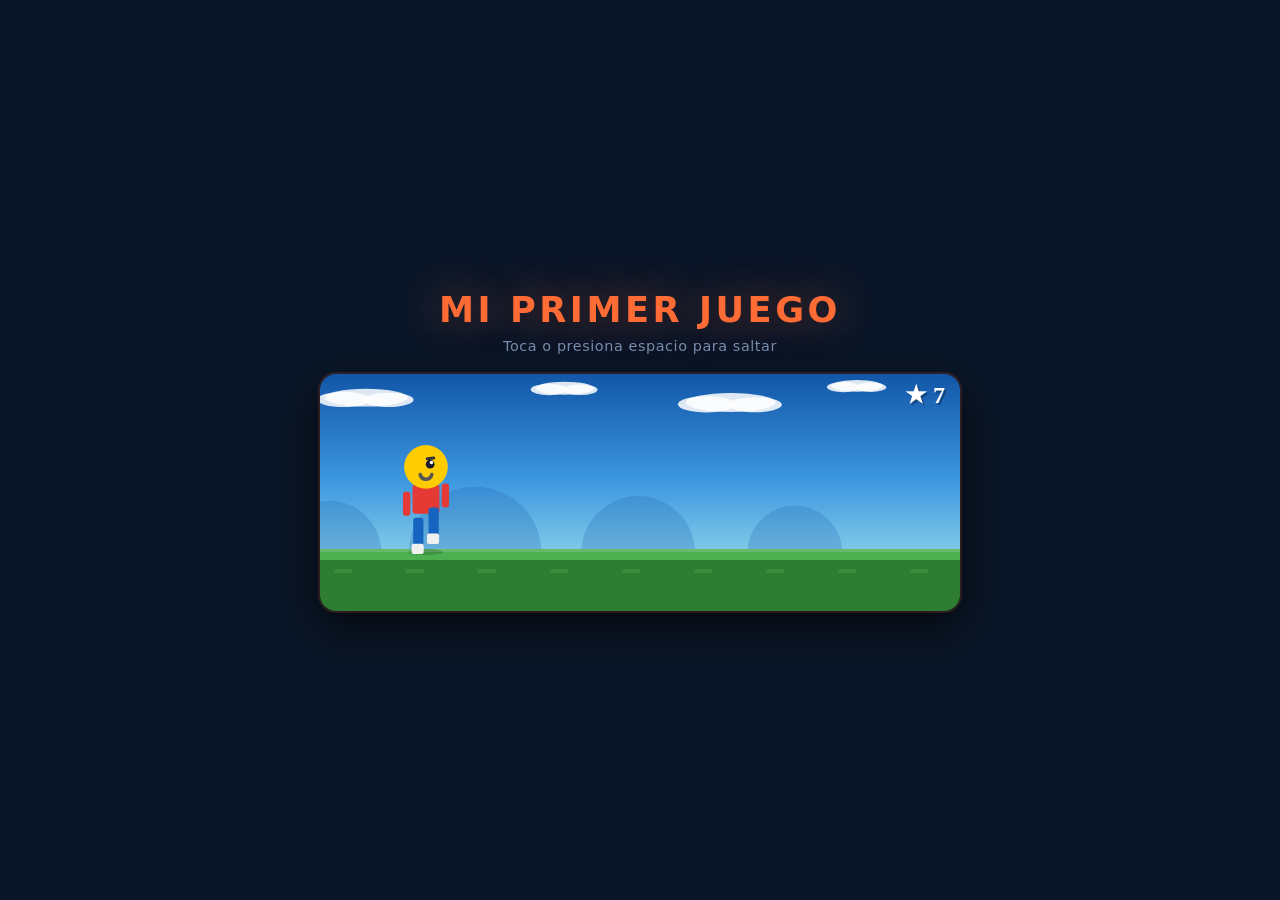
<file: index.html>
<!DOCTYPE html>
<html lang="es">
<head>
  <meta charset="UTF-8">
  <meta name="viewport" content="width=device-width, initial-scale=1.0">
  <title>Mi primer juego</title>
  <link rel="stylesheet" href="styles.css">
  <style>
    #go-overlay {
      display: none; position: fixed; inset: 0; z-index: 10;
      align-items: center; justify-content: center;
      background: rgba(0,0,0,0.45);
    }
    #go-overlay.active { display: flex; }
    #go-box {
      background: rgba(10,22,40,0.96);
      border: 1px solid rgba(255,107,53,0.3);
      border-radius: 18px; padding: 32px 28px; text-align: center;
      box-shadow: 0 24px 60px rgba(0,0,0,0.7);
      width: min(360px, calc(100vw - 40px));
    }
    #go-title {
      color: #ff6b35; font-size: clamp(1.3rem,5vw,1.9rem); font-weight: 900;
      letter-spacing: 0.08em; text-shadow: 0 0 30px rgba(255,107,53,0.5);
      margin-bottom: 4px;
    }
    #go-sub { color: #7b8db0; font-size: 0.82rem; letter-spacing: 0.05em; margin-bottom: 8px; }
    #go-score-val { color: #fff; font-size: clamp(2rem,8vw,3rem); font-weight: 800; margin-bottom: 20px; }
    #go-name {
      width: 100%; background: rgba(255,255,255,0.07);
      border: 1px solid rgba(255,255,255,0.12); border-radius: 10px;
      padding: 11px 14px; color: #e2e8f4; font-size: 0.95rem; font-family: inherit;
      outline: none; margin-bottom: 10px; text-align: center;
      transition: border-color 0.2s, box-shadow 0.2s;
    }
    #go-name::placeholder { color: #3d4f6e; }
    #go-name:focus { border-color: rgba(255,107,53,0.5); box-shadow: 0 0 0 3px rgba(255,107,53,0.12); }
    #go-save {
      width: 100%; background: #ff6b35; color: #fff; border: none;
      border-radius: 10px; padding: 12px; font-size: 0.95rem; font-weight: 700;
      font-family: inherit; letter-spacing: 0.04em; cursor: pointer; margin-bottom: 8px;
      transition: background 0.18s, box-shadow 0.18s, transform 0.12s;
      box-shadow: 0 4px 16px rgba(255,107,53,0.3);
    }
    #go-save:hover { background: #ff7d4d; box-shadow: 0 6px 20px rgba(255,107,53,0.45); }
    #go-save:active { transform: scale(0.97); }
    #go-save:disabled { background: #3d4f6e; box-shadow: none; cursor: default; }
    #go-msg { font-size: 0.82rem; min-height: 20px; margin-bottom: 8px; }
    #go-restart {
      background: none; border: 1px solid rgba(255,255,255,0.12); border-radius: 10px;
      color: #7b8db0; font-family: inherit; font-size: 0.82rem; padding: 8px 20px;
      cursor: pointer; transition: border-color 0.2s, color 0.2s;
    }
    #go-restart:hover { border-color: #ff6b35; color: #ff6b35; }
  </style>
</head>
<body>
  <h1>MI PRIMER JUEGO</h1>
  <p class="hint">Toca o presiona espacio para saltar</p>
  <canvas id="c"></canvas>
  <div id="go-overlay">
    <div id="go-box">
      <div id="go-title">¡GAME OVER!</div>
      <div id="go-sub">PUNTUACIÓN FINAL</div>
      <div id="go-score-val">0</div>
      <input id="go-name" type="text" placeholder="Tu nombre" maxlength="30" autocomplete="off">
      <button id="go-save">Guardar puntaje</button>
      <div id="go-msg"></div>
      <button id="go-restart">Reiniciar (espacio)</button>
    </div>
  </div>

  <script src="game.js"></script>
</body>
</html>
</file>
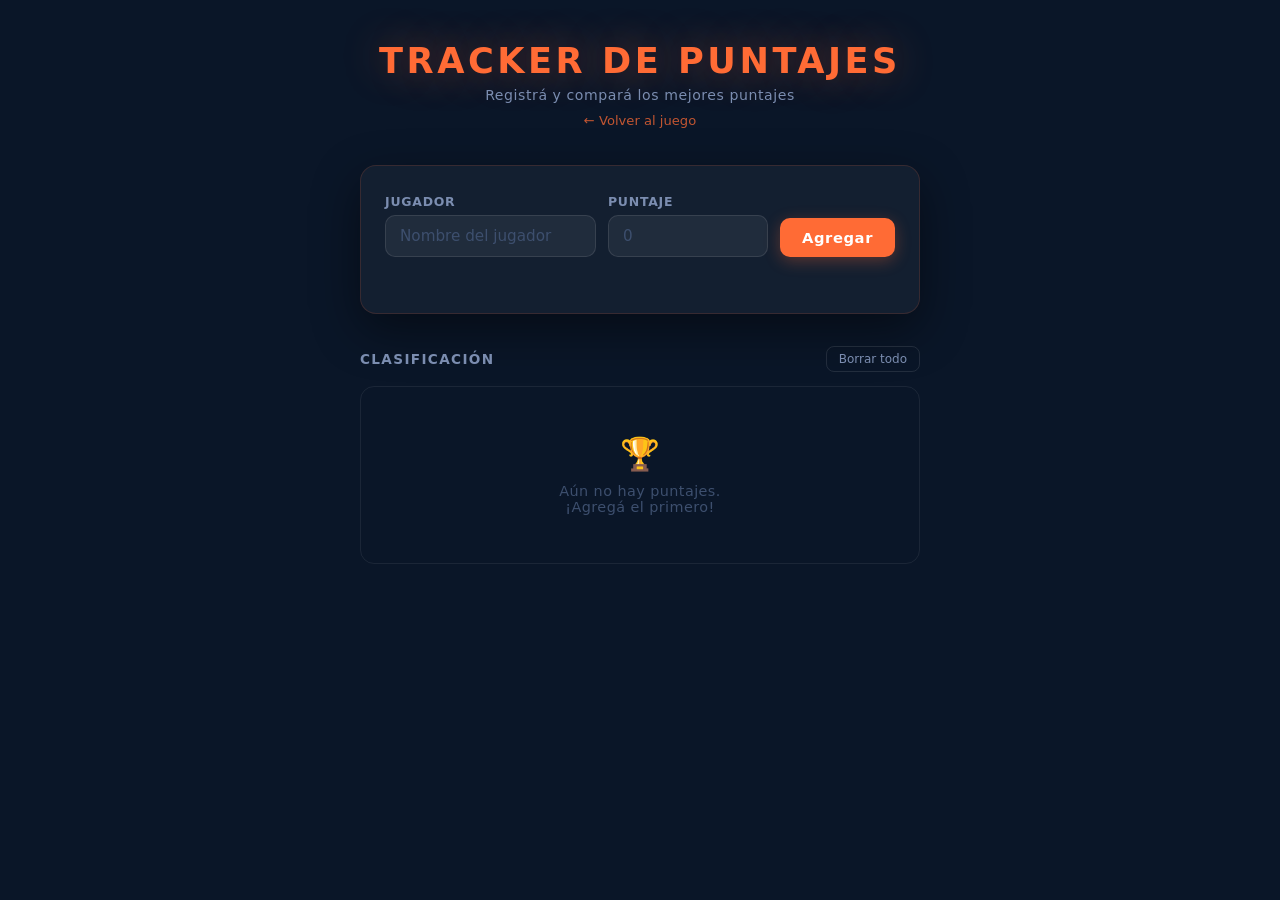
<file: tracker.html>
<!DOCTYPE html>
<html lang="es">
<head>
  <meta charset="UTF-8">
  <meta name="viewport" content="width=device-width, initial-scale=1.0">
  <title>Tracker de Puntajes</title>
  <style>
    *, *::before, *::after { margin: 0; padding: 0; box-sizing: border-box; }

    body {
      background: #0a1628;
      min-height: 100vh;
      font-family: 'Segoe UI', system-ui, -apple-system, sans-serif;
      color: #e2e8f4;
      padding: 40px 16px 60px;
    }

    .container {
      max-width: 560px;
      margin: 0 auto;
    }

    /* ── Header ── */
    header {
      text-align: center;
      margin-bottom: 36px;
    }

    header h1 {
      color: #ff6b35;
      font-size: clamp(1.5rem, 5vw, 2.2rem);
      font-weight: 800;
      letter-spacing: 0.1em;
      text-shadow: 0 0 40px rgba(255,107,53,0.45);
      margin-bottom: 6px;
    }

    header p {
      color: #7b8db0;
      font-size: 0.88rem;
      letter-spacing: 0.04em;
    }

    header a {
      color: #ff6b35;
      text-decoration: none;
      font-size: 0.82rem;
      margin-top: 10px;
      display: inline-block;
      opacity: 0.75;
      transition: opacity 0.2s;
    }

    header a:hover { opacity: 1; }

    /* ── Form card ── */
    .card {
      background: rgba(255,255,255,0.04);
      border: 1px solid rgba(255,107,53,0.15);
      border-radius: 16px;
      padding: 28px 24px;
      margin-bottom: 32px;
      box-shadow: 0 16px 48px rgba(0,0,0,0.45);
    }

    .form-row {
      display: flex;
      gap: 12px;
      flex-wrap: wrap;
    }

    .field {
      display: flex;
      flex-direction: column;
      gap: 6px;
      flex: 1;
      min-width: 140px;
    }

    label {
      font-size: 0.78rem;
      font-weight: 600;
      letter-spacing: 0.06em;
      color: #7b8db0;
      text-transform: uppercase;
    }

    input {
      background: rgba(255,255,255,0.06);
      border: 1px solid rgba(255,255,255,0.1);
      border-radius: 10px;
      padding: 11px 14px;
      color: #e2e8f4;
      font-size: 0.95rem;
      font-family: inherit;
      outline: none;
      transition: border-color 0.2s, box-shadow 0.2s;
      width: 100%;
    }

    input::placeholder { color: #3d4f6e; }

    input:focus {
      border-color: rgba(255,107,53,0.5);
      box-shadow: 0 0 0 3px rgba(255,107,53,0.12);
    }

    input[type="number"]::-webkit-inner-spin-button,
    input[type="number"]::-webkit-outer-spin-button { -webkit-appearance: none; }

    .btn-add {
      align-self: flex-end;
      background: #ff6b35;
      color: #fff;
      border: none;
      border-radius: 10px;
      padding: 11px 22px;
      font-size: 0.92rem;
      font-weight: 700;
      font-family: inherit;
      letter-spacing: 0.04em;
      cursor: pointer;
      white-space: nowrap;
      transition: background 0.18s, transform 0.12s, box-shadow 0.18s;
      box-shadow: 0 4px 16px rgba(255,107,53,0.3);
      flex-shrink: 0;
    }

    .btn-add:hover {
      background: #ff7d4d;
      box-shadow: 0 6px 20px rgba(255,107,53,0.45);
    }

    .btn-add:active { transform: scale(0.96); }

    .error {
      font-size: 0.8rem;
      color: #ff6b6b;
      margin-top: 10px;
      min-height: 18px;
      letter-spacing: 0.02em;
    }

    /* ── Leaderboard ── */
    .board-header {
      display: flex;
      justify-content: space-between;
      align-items: center;
      margin-bottom: 14px;
    }

    .board-header h2 {
      font-size: 0.85rem;
      font-weight: 700;
      letter-spacing: 0.1em;
      color: #7b8db0;
      text-transform: uppercase;
    }

    .btn-clear {
      background: none;
      border: 1px solid rgba(255,255,255,0.1);
      border-radius: 8px;
      color: #7b8db0;
      font-family: inherit;
      font-size: 0.75rem;
      padding: 5px 12px;
      cursor: pointer;
      transition: border-color 0.2s, color 0.2s;
    }

    .btn-clear:hover {
      border-color: #ff6b6b;
      color: #ff6b6b;
    }

    /* ── Table ── */
    .table-wrap {
      overflow-x: auto;
      border-radius: 14px;
      border: 1px solid rgba(255,255,255,0.07);
    }

    table {
      width: 100%;
      border-collapse: collapse;
    }

    thead {
      background: rgba(255,107,53,0.08);
    }

    thead th {
      padding: 13px 18px;
      text-align: left;
      font-size: 0.75rem;
      font-weight: 700;
      letter-spacing: 0.08em;
      color: #7b8db0;
      text-transform: uppercase;
      white-space: nowrap;
    }

    thead th.right { text-align: right; }

    tbody tr {
      border-top: 1px solid rgba(255,255,255,0.05);
      transition: background 0.15s;
    }

    tbody tr:hover { background: rgba(255,255,255,0.03); }

    tbody td {
      padding: 14px 18px;
      font-size: 0.93rem;
    }

    /* rank badge */
    .rank {
      display: inline-flex;
      align-items: center;
      justify-content: center;
      width: 26px;
      height: 26px;
      border-radius: 50%;
      font-size: 0.78rem;
      font-weight: 700;
      background: rgba(255,255,255,0.06);
      color: #7b8db0;
    }

    tr:nth-child(1) .rank { background: rgba(255,185,0,0.18); color: #ffd43b; }
    tr:nth-child(2) .rank { background: rgba(180,180,200,0.18); color: #c0cde6; }
    tr:nth-child(3) .rank { background: rgba(205,127,50,0.18); color: #e0935a; }

    .player-name {
      font-weight: 600;
      color: #e2e8f4;
    }

    .score-cell {
      text-align: right;
      font-weight: 700;
      font-variant-numeric: tabular-nums;
      color: #ff6b35;
      font-size: 1rem;
    }

    .btn-del {
      background: none;
      border: none;
      color: #3d4f6e;
      cursor: pointer;
      font-size: 1rem;
      padding: 2px 6px;
      border-radius: 6px;
      transition: color 0.15s, background 0.15s;
      line-height: 1;
    }

    .btn-del:hover { color: #ff6b6b; background: rgba(255,107,107,0.1); }

    /* empty state */
    .empty {
      text-align: center;
      padding: 48px 24px;
      color: #3d4f6e;
      font-size: 0.9rem;
      letter-spacing: 0.03em;
      border: 1px solid rgba(255,255,255,0.07);
      border-radius: 14px;
    }

    .empty span { font-size: 2rem; display: block; margin-bottom: 10px; }
  </style>
</head>
<body>
  <div class="container">

    <header>
      <h1>TRACKER DE PUNTAJES</h1>
      <p>Registrá y compará los mejores puntajes</p>
      <a href="index.html">← Volver al juego</a>
    </header>

    <!-- Form -->
    <div class="card">
      <div class="form-row">
        <div class="field">
          <label for="inp-name">Jugador</label>
          <input id="inp-name" type="text" placeholder="Nombre del jugador" maxlength="30" autocomplete="off">
        </div>
        <div class="field" style="max-width:160px">
          <label for="inp-score">Puntaje</label>
          <input id="inp-score" type="number" placeholder="0" min="0" max="9999999">
        </div>
        <button class="btn-add" id="btn-add">Agregar</button>
      </div>
      <div class="error" id="error-msg"></div>
    </div>

    <!-- Leaderboard -->
    <div class="board-header">
      <h2>Clasificación</h2>
      <button class="btn-clear" id="btn-clear">Borrar todo</button>
    </div>

    <div id="board"></div>

  </div>

  <script>
    const STORAGE_KEY = 'tracker_scores_v1';

    function load() {
      try { return JSON.parse(localStorage.getItem(STORAGE_KEY)) || []; }
      catch { return []; }
    }

    function save(scores) {
      localStorage.setItem(STORAGE_KEY, JSON.stringify(scores));
    }

    function render() {
      const scores = load().sort((a, b) => b.score - a.score);
      const board = document.getElementById('board');

      if (scores.length === 0) {
        board.innerHTML = '<div class="empty"><span>🏆</span>Aún no hay puntajes.<br>¡Agregá el primero!</div>';
        return;
      }

      const rows = scores.map((entry, i) => `
        <tr>
          <td><span class="rank">${i + 1}</span></td>
          <td><span class="player-name">${esc(entry.name)}</span></td>
          <td class="score-cell">${entry.score.toLocaleString('es-MX')}</td>
          <td>
            <button class="btn-del" data-id="${entry.id}" title="Eliminar">✕</button>
          </td>
        </tr>
      `).join('');

      board.innerHTML = `
        <div class="table-wrap">
          <table>
            <thead>
              <tr>
                <th style="width:44px">#</th>
                <th>Jugador</th>
                <th class="right">Puntaje</th>
                <th style="width:44px"></th>
              </tr>
            </thead>
            <tbody>${rows}</tbody>
          </table>
        </div>
      `;

      board.querySelectorAll('.btn-del').forEach(btn => {
        btn.addEventListener('click', () => {
          const id = btn.dataset.id;
          save(load().filter(e => e.id !== id));
          render();
        });
      });
    }

    function esc(str) {
      return str.replace(/&/g,'&amp;').replace(/</g,'&lt;').replace(/>/g,'&gt;').replace(/"/g,'&quot;');
    }

    function addEntry() {
      const nameEl  = document.getElementById('inp-name');
      const scoreEl = document.getElementById('inp-score');
      const errorEl = document.getElementById('error-msg');

      const name  = nameEl.value.trim();
      const score = parseInt(scoreEl.value, 10);

      if (!name) {
        errorEl.textContent = 'Ingresá el nombre del jugador.';
        nameEl.focus();
        return;
      }
      if (scoreEl.value === '' || isNaN(score) || score < 0) {
        errorEl.textContent = 'Ingresá un puntaje válido (número ≥ 0).';
        scoreEl.focus();
        return;
      }

      errorEl.textContent = '';

      const scores = load();
      scores.push({ id: Math.random().toString(36).slice(2), name, score });
      save(scores);
      render();

      nameEl.value  = '';
      scoreEl.value = '';
      nameEl.focus();
    }

    document.getElementById('btn-add').addEventListener('click', addEntry);

    document.getElementById('inp-score').addEventListener('keydown', e => {
      if (e.key === 'Enter') addEntry();
    });

    document.getElementById('inp-name').addEventListener('keydown', e => {
      if (e.key === 'Enter') document.getElementById('inp-score').focus();
    });

    document.getElementById('btn-clear').addEventListener('click', () => {
      if (confirm('¿Borrar todos los puntajes?')) {
        save([]);
        render();
      }
    });

    render();
  </script>
</body>
</html>
</file>
<file: styles.css>
*, *::before, *::after { margin: 0; padding: 0; box-sizing: border-box; }
body {
  background: #0a1628;
  min-height: 100vh;
  display: flex;
  flex-direction: column;
  align-items: center;
  justify-content: center;
  font-family: 'Segoe UI', system-ui, -apple-system, sans-serif;
  user-select: none;
  -webkit-user-select: none;
  padding: 24px 16px;
}
h1 {
  color: #ff6b35;
  font-size: clamp(1.4rem, 5vw, 2.2rem);
  font-weight: 800;
  letter-spacing: 0.1em;
  margin-bottom: 8px;
  text-shadow: 0 0 40px rgba(255,107,53,0.45);
}
.hint {
  color: #7b8db0;
  font-size: clamp(0.72rem, 2.2vw, 0.9rem);
  letter-spacing: 0.04em;
  margin-bottom: 20px;
}
canvas {
  display: block;
  border-radius: 16px;
  cursor: pointer;
  touch-action: none;
  box-shadow: 0 0 0 2px rgba(255,107,53,0.15), 0 16px 48px rgba(0,0,0,0.7);
  max-width: 100%;
}
</file>
